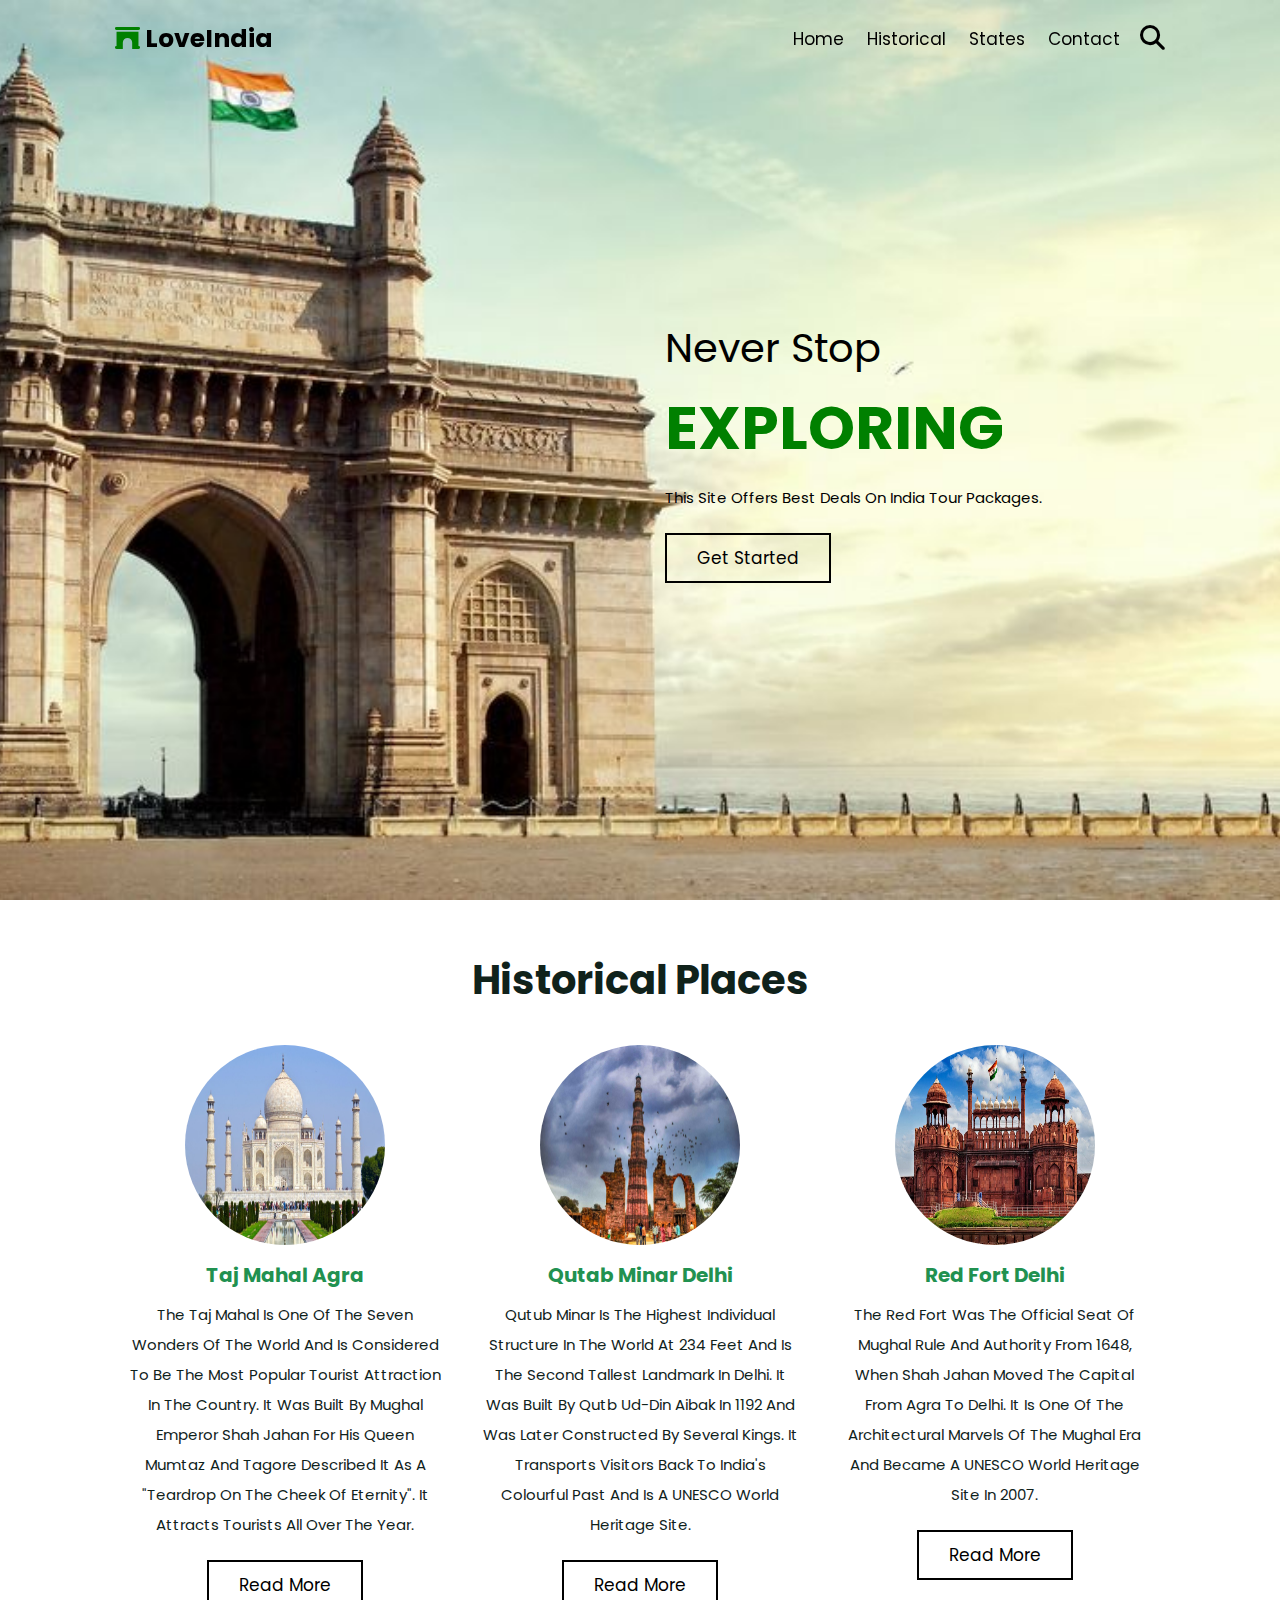
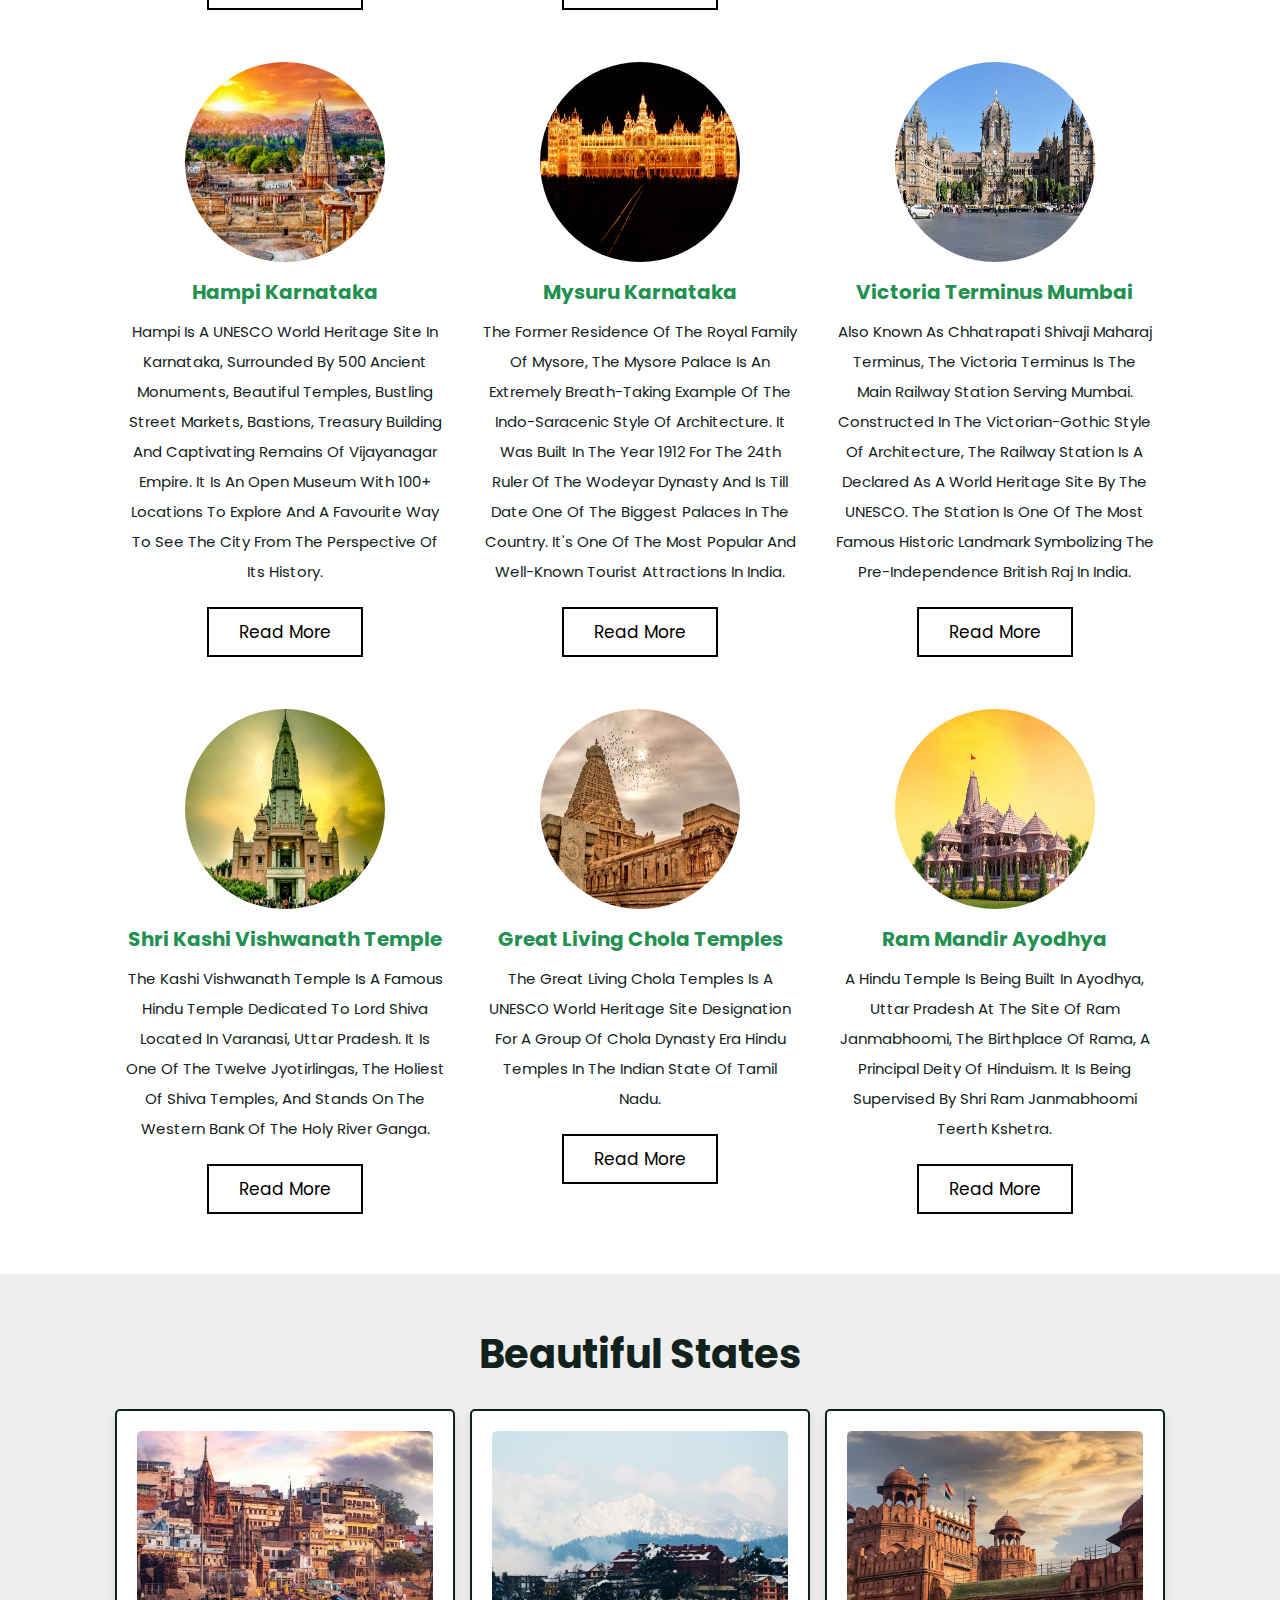
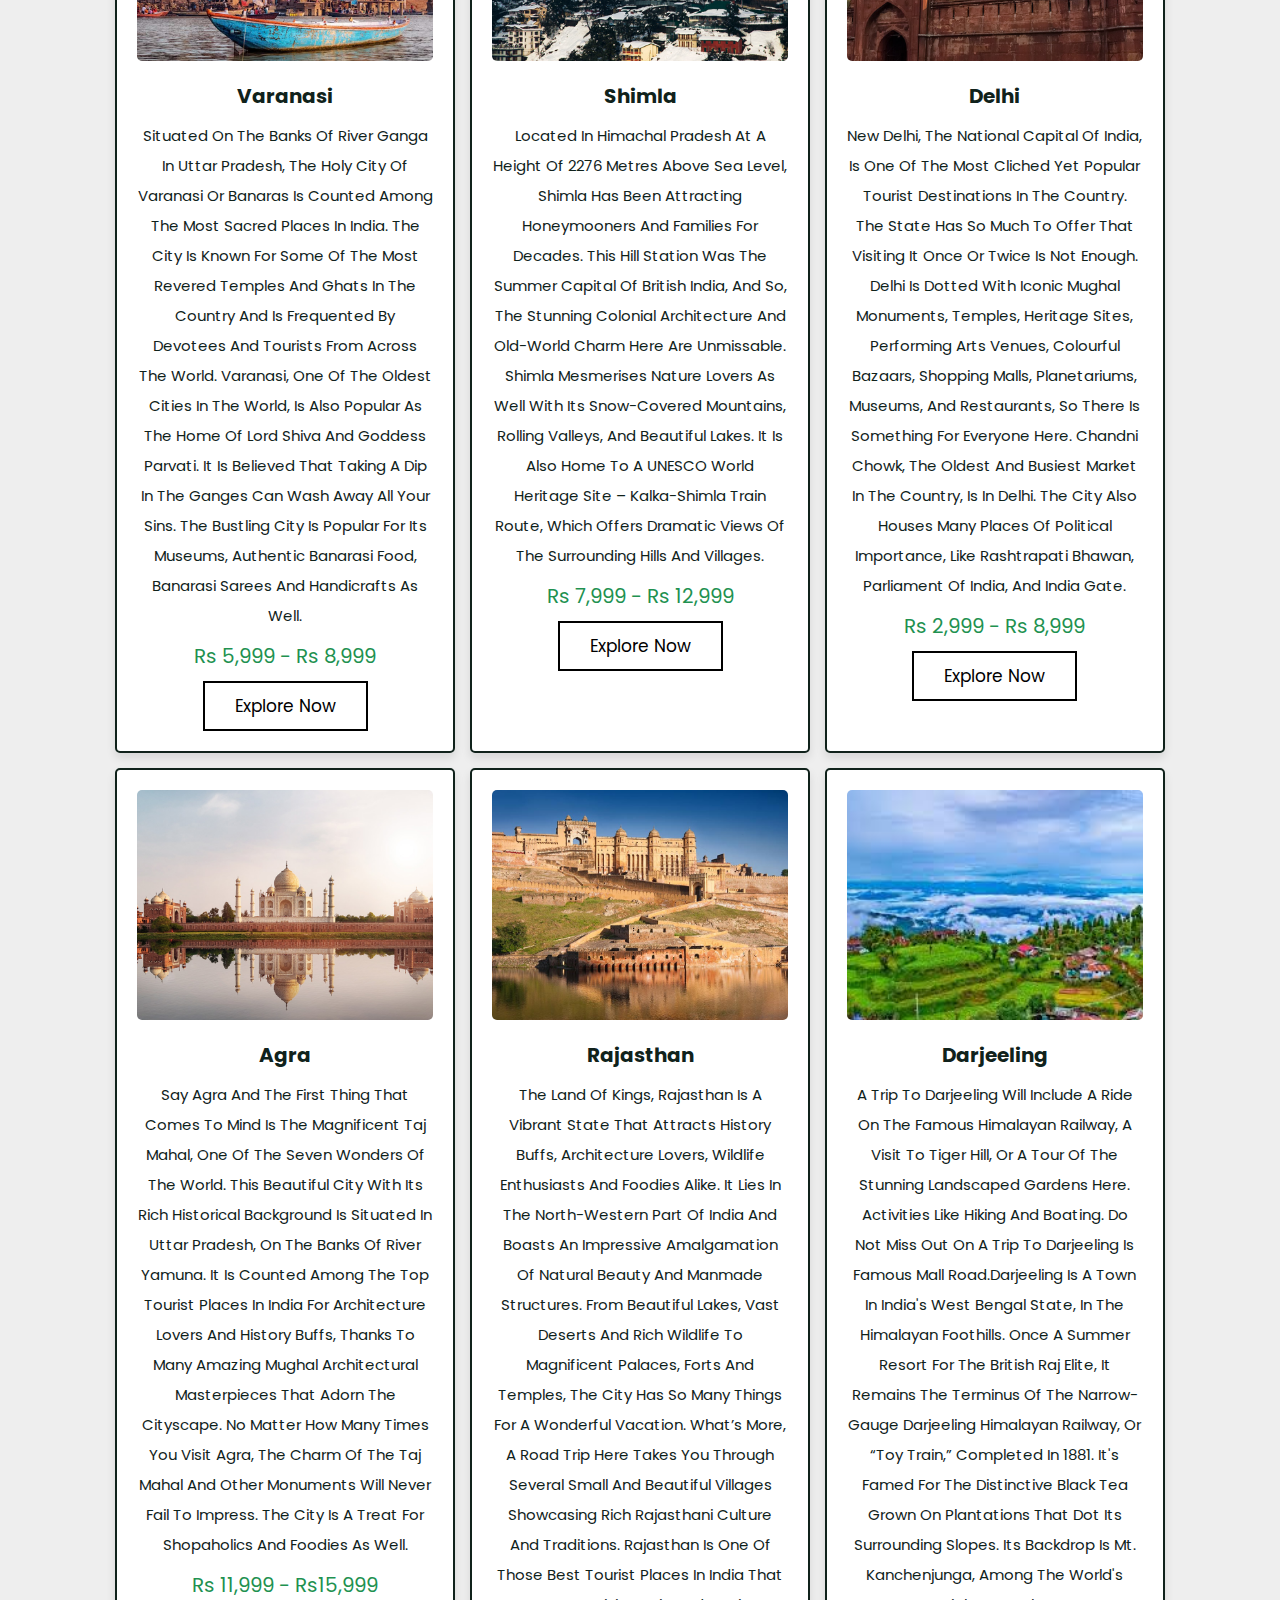
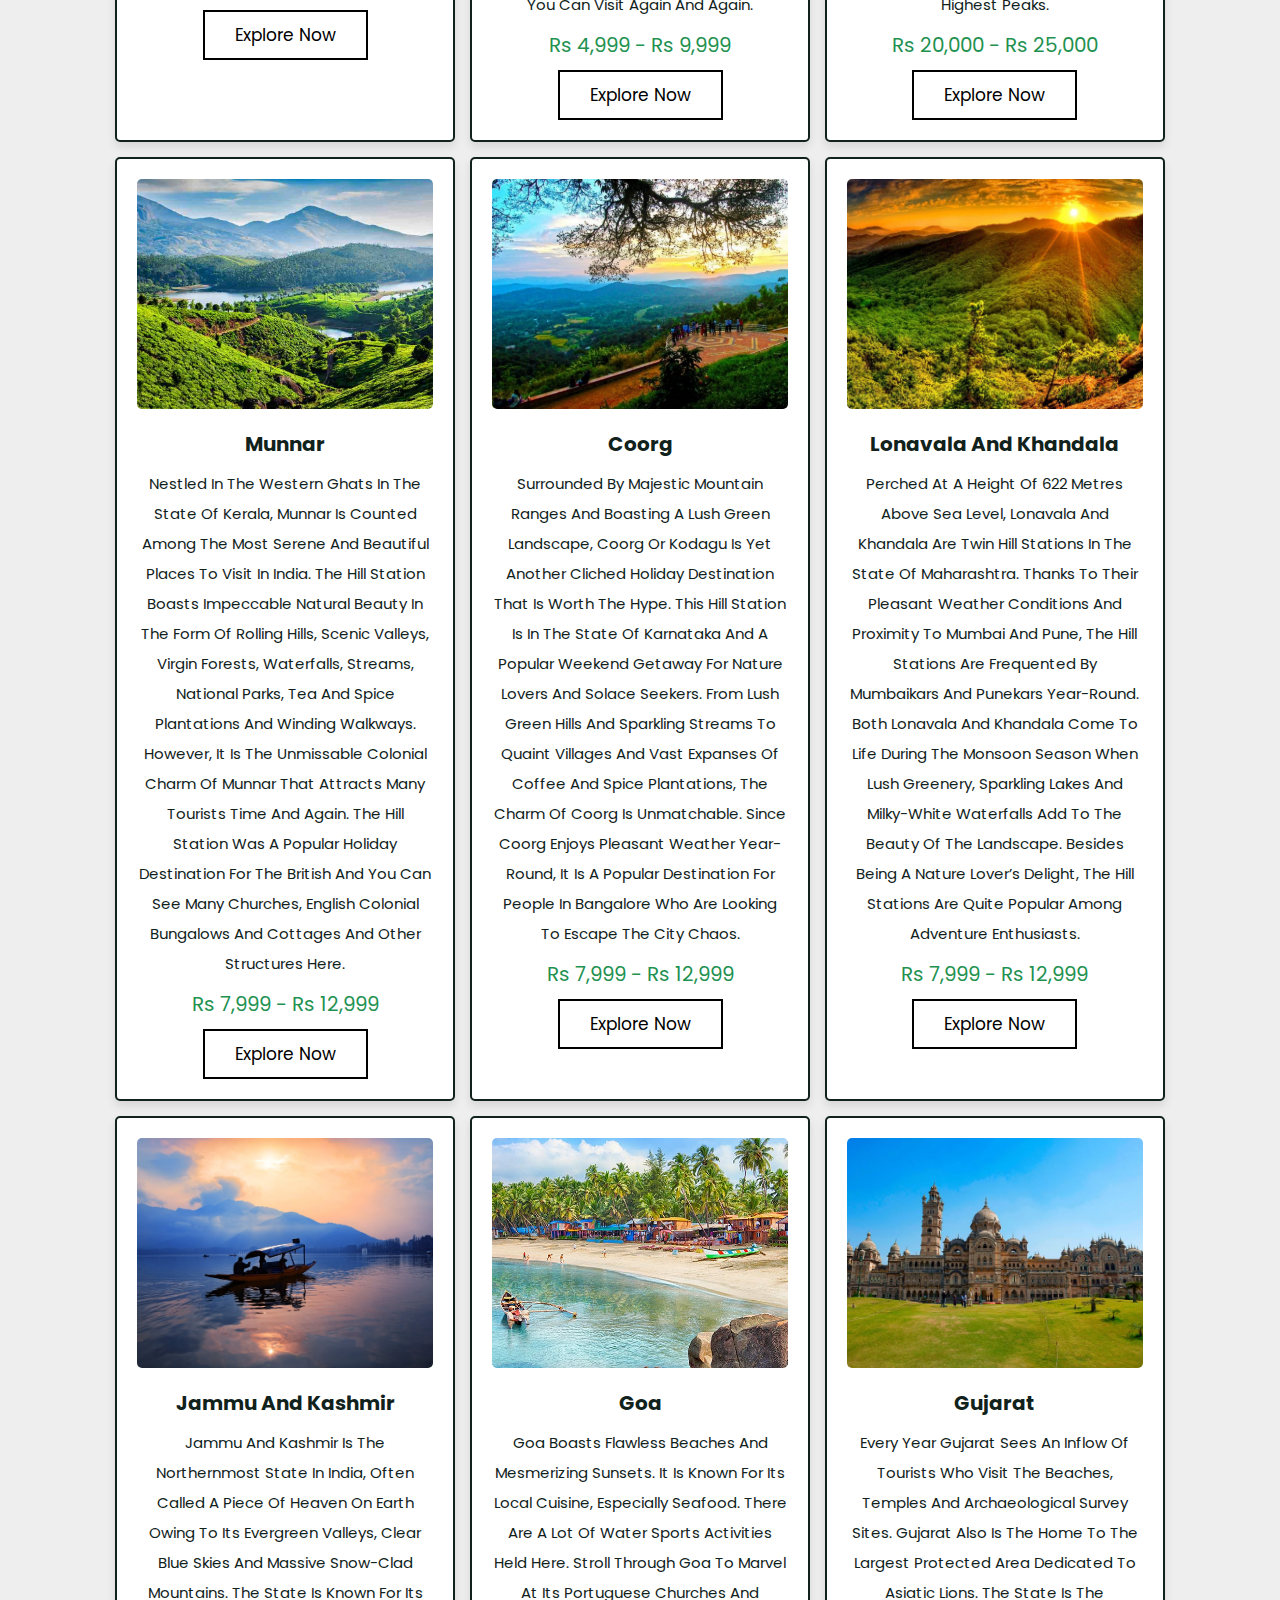
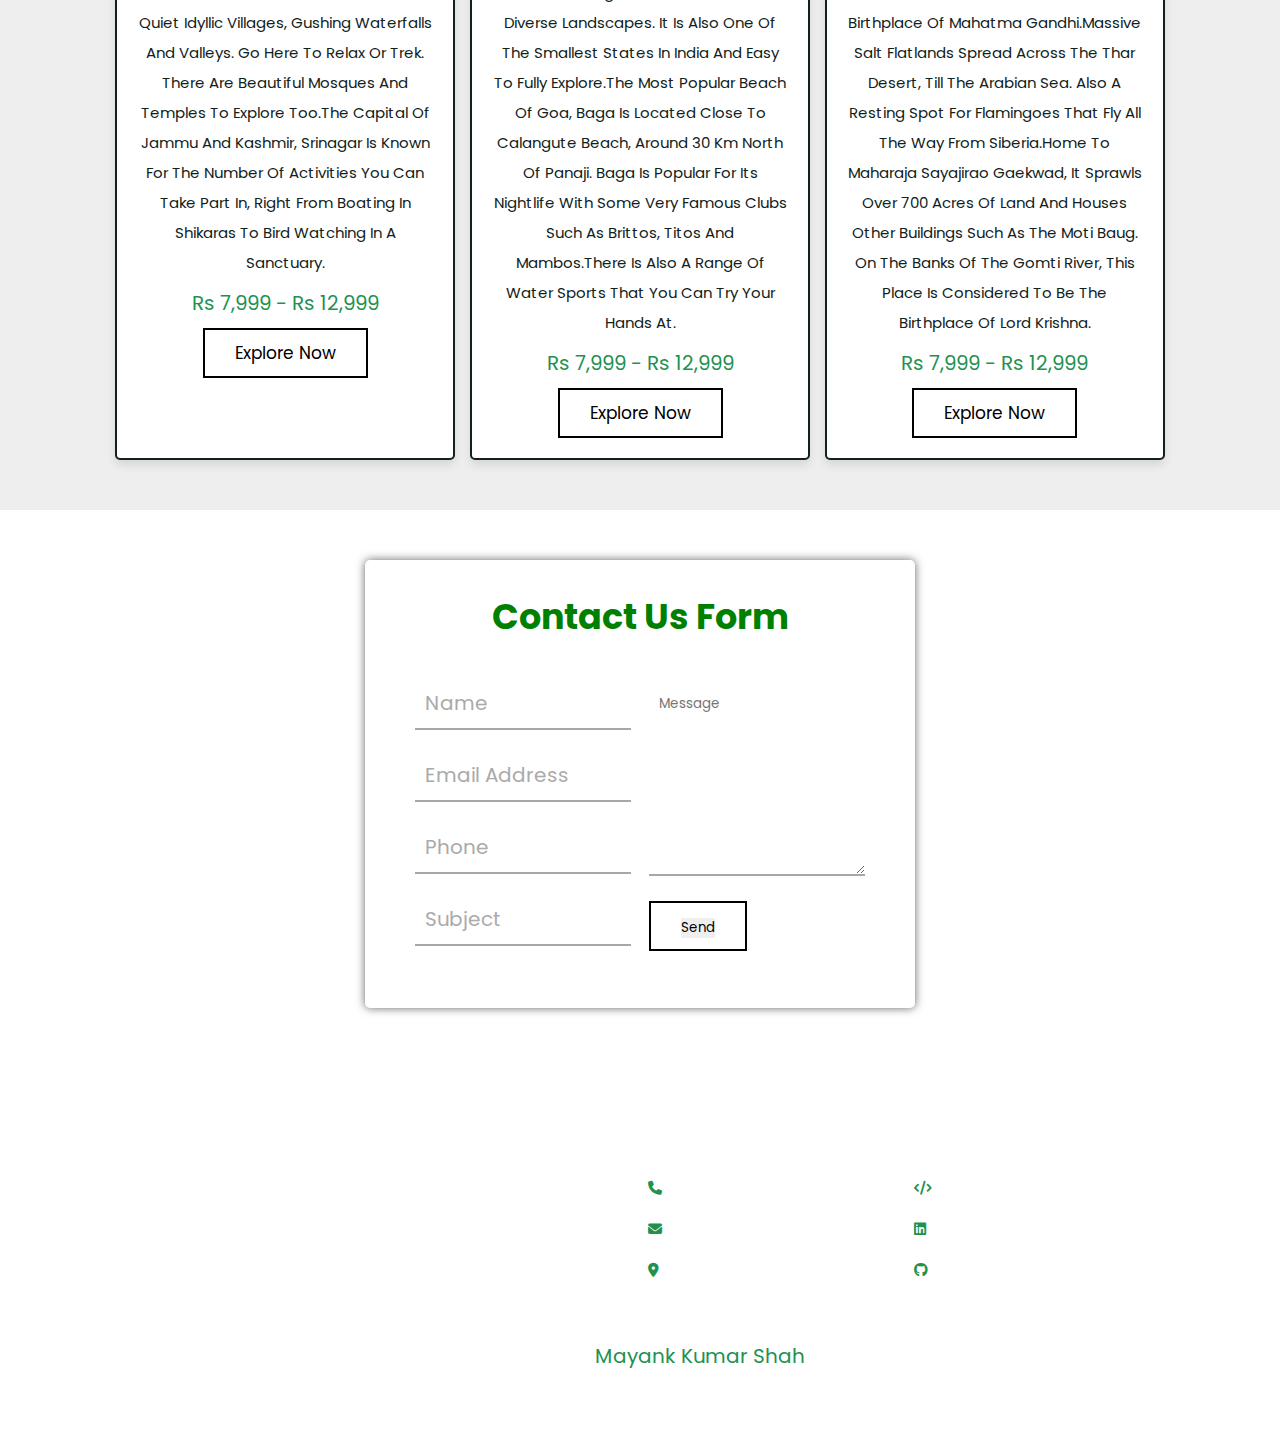
<file: index.html>
<!DOCTYPE html>
<html>
<head>
    <title>Tour & Travel</title>
    <link rel="stylesheet" href="https://cdnjs.cloudflare.com/ajax/libs/font-awesome/6.1.1/css/all.min.css">
    <link rel="stylesheet" href="css/style.css">
    
</head>
<body>
    <header class="header">
        <a href="#" class="logo"><i class="fas fa-archway"></i> LoveIndia</a>
        <nav class="navbar">
            <div id="nav-close" class="fas fa-times"></div>
            <a href="#home">Home</a>
            <a href="#category">Historical</a>
            <a href="#packages">States</a>
            <a href="#contact">contact</a>
        </nav>
        <div class="icons">
            <div id="menu-btn" class="fas fa-bars"></div> 
            <div id="search-btn" class="fas fa-search"></div>
          
        </div>
    </header>

    <div class="search-form">
        <div id="close-search" class="fas fa-times"></div>
        <form action="">
        <input type="search" name="" placeholder="search here..." id="search-box">
        <label for="search-box" class="fas fa-search"></label>
        </form>
    </div>

    <section class="home" id="home">
   
        <div class="wrapper">
           
                <div class="box" style="background: url(images/home.jpg) no-repeat;">
                <div class="content">
                    <span>never stop</span>
                    <h3>exploring</h3>
                    <p> This Site offers best deals on India tour packages.</p>
                    <a href="#category" class="btn">get started</a>
                </div>
                </div>  
        </div>
    </section>

    <section class="category" id="category">

        <h1 class="heading">Historical Places</h1>
        <!-- ***1st row -->
        <div class="box-container">
            <div class="box">
                <img src="images/category-1.jpg" alt="">
                <h3>Taj Mahal Agra</h3>
                <p>The Taj Mahal is one of the Seven Wonders of the World and is considered to be the most popular tourist attraction in the country. It was built by Mughal Emperor Shah Jahan for his Queen Mumtaz and Tagore described it as a "Teardrop On The Cheek Of Eternity". It attracts tourists all over the year.</p>
                <a href="https://en.wikipedia.org/wiki/Taj_Mahal" class="btn">read more</a>
            </div>
    
            <div class="box">
                <img src="images/category-2.jpg" alt="">
                <h3>Qutab Minar Delhi</h3>
                <p>Qutub Minar is the highest individual structure in the world at 234 feet and is the second tallest landmark in Delhi. It was built by Qutb Ud-Din Aibak in 1192 and was later constructed by Several Kings. It transports visitors back to India's colourful past and is a UNESCO World Heritage Site.</p>
                <a href="https://en.wikipedia.org/wiki/Qutb_Minar" class="btn">read more</a>
            </div>
    
            <div class="box">
                <img src="images/category-3.jpg" alt="">
                <h3>Red Fort Delhi</h3>
                <p>The Red Fort was the official seat of Mughal rule and authority from 1648, when Shah Jahan moved the capital from Agra to Delhi. It is one of the architectural marvels of the Mughal era and became a UNESCO World Heritage Site in 2007.</p>
                <a href="https://en.wikipedia.org/wiki/Red_Fort" class="btn">read more</a>
            </div>
        </div>

        <!-- ****2nd row -->
        <br>
        <br>
        <div class="box-container">
            <div class="box">
                <img src="images/category-4.jpg" alt="">
                <h3>Hampi Karnataka</h3>
                <p>Hampi is a UNESCO World Heritage Site in Karnataka, surrounded by 500 Ancient Monuments, Beautiful Temples, Bustling Street Markets, Bastions, Treasury Building and Captivating Remains of Vijayanagar Empire. It is an Open Museum with 100+ locations to explore and a favourite way to see the city from the perspective of its history.</p>
                <a href="https://en.wikipedia.org/wiki/Hampi" class="btn">read more</a>
            </div>
    
            <div class="box">
                <img src="images/category.jpg" alt="">
                <h3>Mysuru Karnataka</h3>
                <p>The former residence of the royal family of Mysore, the Mysore Palace is an extremely breath-taking example of the Indo-Saracenic style of architecture. It was built in the year 1912 for the 24th Ruler of the Wodeyar Dynasty and is till date one of the biggest palaces in the country. It's one of the most popular and well-known tourist attractions in India.</p>
                <a href="https://en.wikipedia.org/wiki/Mysore" class="btn">read more</a>
            </div>
    
            <div class="box">
                <img src="images/category-5.jpeg" alt="">
                <h3>Victoria Terminus Mumbai</h3>
                <p>Also known as Chhatrapati Shivaji Maharaj Terminus, the Victoria Terminus is the main railway station serving Mumbai. Constructed in the Victorian-Gothic style of architecture, the railway station is a declared as a World Heritage Site by the UNESCO. The station is one of the most famous historic landmark symbolizing the pre-independence British Raj in India.</p>
                <a href="https://en.wikipedia.org/wiki/Chhatrapati_Shivaji_Terminus" class="btn">read more</a>
            </div>
        </div>

        <!-- ****3rd row -->
        <br>
        <br>
        <div class="box-container">
            <div class="box">
                <img src="images/category-6.jpg" alt="">
                <h3>Shri Kashi Vishwanath Temple</h3>
                <p>The Kashi Vishwanath Temple is a famous Hindu temple dedicated to Lord Shiva located in Varanasi, Uttar Pradesh. It is one of the twelve Jyotirlingas, the Holiest of Shiva Temples, and stands on the Western Bank of the Holy River Ganga.</p>
                <a href="https://en.wikipedia.org/wiki/Kashi_Vishwanath_Temple" class="btn">read more</a>
            </div>
    
            <div class="box">
                <img src="images/category-7.webp" alt="">
                <h3>Great Living Chola Temples</h3>
                <p>The Great Living Chola Temples is a UNESCO World Heritage Site designation for a group of Chola dynasty era Hindu temples in the Indian state of Tamil Nadu.</p>
                <a href="https://en.wikipedia.org/wiki/Great_Living_Chola_Temples" class="btn">read more</a>
            </div>
    
            <div class="box">
                <img src="images/category-8.jpg" alt="">
                <h3>Ram Mandir Ayodhya</h3>
                <p>A Hindu temple is being built in Ayodhya, Uttar Pradesh at the site of Ram Janmabhoomi, the birthplace of Rama, a principal deity of Hinduism. It is being supervised by Shri Ram Janmabhoomi Teerth Kshetra.</p>
                <a href="https://en.wikipedia.org/wiki/Ram_Mandir" class="btn">read more</a>
            </div>
        </div>
    
    </section>
    <section class="packages" id="packages">

        <h1 class="heading">Beautiful States</h1>
    
        <div class="box-container">
    
            <div class="box">
                <div class="image">
                    <img src="images/varanasi.png" alt="">
                </div>
                <div class="content">
                    <h3>Varanasi</h3>
                    <p>Situated on the banks of River Ganga in Uttar Pradesh, the holy city of Varanasi or Banaras is counted among the most sacred places in India. The city is known for some of the most revered temples and Ghats in the country and is frequented by devotees and tourists from across the world. Varanasi, one of the oldest cities in the world, is also popular as the home of Lord Shiva and Goddess Parvati. It is believed that taking a dip in the Ganges can wash away all your sins. The bustling city is popular for its museums, authentic Banarasi food, Banarasi sarees and handicrafts as well.</p>
                    <div class="price">Rs 5,999 - Rs 8,999</div>
                    <a href="#contact" class="btn">explore now</a>
                </div>
            </div>
    
            <div class="box">
                <div class="image">
                    <img src="images/shimla.png" alt="">
                </div>
                <div class="content">
                    <h3>Shimla</h3>
                    <p>Located in Himachal Pradesh at a height of 2276 metres above sea level, Shimla has been attracting honeymooners and families for decades. This hill station was the summer capital of British India, and so, the stunning colonial architecture and old-world charm here are unmissable. Shimla mesmerises nature lovers as well with its snow-covered mountains, rolling valleys, and beautiful lakes. It is also home to a UNESCO World Heritage Site – Kalka-Shimla train route, which offers dramatic views of the surrounding hills and villages.</p>
                    <div class="price">Rs 7,999 - Rs 12,999</div>
                    <a href="#contact" class="btn">explore now</a>
                </div>
            </div>
    
            <div class="box">
                <div class="image">
                    <img src="images/Delhi.png" alt="">
                </div>
                <div class="content">
                    <h3>Delhi</h3>
                    <p>New Delhi, the national capital of India, is one of the most cliched yet popular tourist destinations in the country. The state has so much to offer that visiting it once or twice is not enough. Delhi is dotted with iconic Mughal monuments, temples, heritage sites, performing arts venues, colourful bazaars, shopping malls, planetariums, museums, and restaurants, so there is something for everyone here. Chandni Chowk, the oldest and busiest market in the country, is in Delhi. The city also houses many places of political importance, like Rashtrapati Bhawan, Parliament of India, and India Gate.</p>
                    <div class="price">Rs 2,999 - Rs 8,999</div>
                    <a href="#contact" class="btn">explore now</a>
                </div>
            </div>
    
            <div class="box">
                <div class="image">
                    <img src="images/agra.png" alt="">
                </div>
                <div class="content">
                    <h3>Agra</h3>
                    <p>Say Agra and the first thing that comes to mind is the magnificent Taj Mahal, one of the Seven Wonders of the World. This beautiful city with its rich historical background is situated in Uttar Pradesh, on the banks of River Yamuna. It is counted among the top tourist places in India for architecture lovers and history buffs, thanks to many amazing Mughal architectural masterpieces that adorn the cityscape. No matter how many times you visit Agra, the charm of the Taj Mahal and other monuments will never fail to impress. The city is a treat for shopaholics and foodies as well. </p>
                    <div class="price">Rs 11,999 - Rs15,999</div>
                    <a href="#contact" class="btn">explore now</a>
                </div>
            </div>
    
            <div class="box">
                <div class="image">
                    <img src="images/rajasthan.png" alt="">
                </div>
                <div class="content">
                    <h3>Rajasthan</h3>
                    <p>The land of kings, Rajasthan is a vibrant state that attracts history buffs, architecture lovers, wildlife enthusiasts and foodies alike. It lies in the north-western part of India and boasts an impressive amalgamation of natural beauty and manmade structures. From beautiful lakes, vast deserts and rich wildlife to magnificent palaces, forts and temples, the city has so many things for a wonderful vacation. What’s more, a road trip here takes you through several small and beautiful villages showcasing rich Rajasthani culture and traditions. Rajasthan is one of those best tourist places in India that you can visit again and again.</p>
                    <div class="price">Rs 4,999 - Rs 9,999</div>
                    <a href="#contact" class="btn">explore now</a>
                </div>
            </div>
    
            <div class="box">
                <div class="image">
                    <img src="images/img-6.jpg" alt="">
                </div>
                <div class="content">
                    <h3>Darjeeling</h3>
                    <p>A trip to Darjeeling will include a ride on the famous Himalayan Railway, a visit to Tiger Hill, or a tour of the stunning landscaped gardens here. Activities like hiking and boating. Do not miss out on a trip to Darjeeling Is famous Mall Road.Darjeeling is a town in India's West Bengal state, in the Himalayan foothills. Once a summer resort for the British Raj elite, it remains the terminus of the narrow-gauge Darjeeling Himalayan Railway, or “Toy Train,” completed in 1881. It's famed for the distinctive black tea grown on plantations that dot its surrounding slopes. Its backdrop is Mt. Kanchenjunga, among the world's highest peaks. </p>
                    <div class="price">Rs 20,000 - Rs 25,000</div>
                    <a href="#contact" class="btn">explore now</a>
                </div>
            </div>

            <div class="box">
                <div class="image">
                    <img src="images/munnar.png" alt="">
                </div>
                <div class="content">
                    <h3>Munnar</h3>
                    <p>Nestled in the Western Ghats in the state of Kerala, Munnar is counted among the most serene and beautiful places to visit in India. The hill station boasts impeccable natural beauty in the form of rolling hills, scenic valleys, virgin forests, waterfalls, streams, national parks, tea and spice plantations and winding walkways. However, it is the unmissable colonial charm of Munnar that attracts many tourists time and again. The hill station was a popular holiday destination for the British and you can see many churches, English colonial bungalows and cottages and other structures here.</p>
                    <div class="price">Rs 7,999 - Rs 12,999</div>
                    <a href="#contact" class="btn">explore now</a>
                </div>
            </div>

            <div class="box">
                <div class="image">
                    <img src="images/coorg.webp" alt="">
                </div>
                <div class="content">
                    <h3>Coorg</h3>
                    <p>Surrounded by majestic mountain ranges and boasting a lush green landscape, Coorg or Kodagu is yet another cliched holiday destination that is worth the hype. This hill station is in the state of Karnataka and a popular weekend getaway for nature lovers and solace seekers. From lush green hills and sparkling streams to quaint villages and vast expanses of coffee and spice plantations, the charm of Coorg is unmatchable. Since Coorg enjoys pleasant weather year-round, it is a popular destination for people in Bangalore who are looking to escape the city chaos.</p>
                    <div class="price">Rs 7,999 - Rs 12,999</div>
                    <a href="#contact" class="btn">explore now</a>
                </div>
            </div>

            <div class="box">
                <div class="image">
                    <img src="images/lonavala.jpg" alt="">
                </div>
                <div class="content">
                    <h3>Lonavala and Khandala</h3>
                    <p>Perched at a height of 622 metres above sea level, Lonavala and Khandala are twin hill stations in the state of Maharashtra. Thanks to their pleasant weather conditions and proximity to Mumbai and Pune, the hill stations are frequented by Mumbaikars and Punekars year-round. Both Lonavala and Khandala come to life during the monsoon season when lush greenery, sparkling lakes and milky-white waterfalls add to the beauty of the landscape. Besides being a nature lover’s delight, the hill stations are quite popular among adventure enthusiasts.</p>
                    <div class="price">Rs 7,999 - Rs 12,999</div>
                    <a href="#contact" class="btn">explore now</a>
                </div>
            </div>

            <div class="box">
                <div class="image">
                    <img src="images/jammu.png" alt="">
                </div>
                <div class="content">
                    <h3>Jammu and Kashmir</h3>
                    <p>Jammu and Kashmir is the northernmost state in India, often called a piece of heaven on earth owing to its evergreen valleys, clear blue skies and massive snow-clad mountains. The state is known for its quiet idyllic villages, gushing waterfalls and valleys. Go here to relax or trek. There are beautiful mosques and temples to explore too.The capital of Jammu and Kashmir, Srinagar is known for the number of activities you can take part in, right from boating in shikaras to bird watching in a sanctuary.</p>
                    <div class="price">Rs 7,999 - Rs 12,999</div>
                    <a href="#contact" class="btn">explore now</a>
                </div>
            </div>

            <div class="box">
                <div class="image">
                    <img src="images/img-2.jpg" alt="">
                </div>
                <div class="content">
                    <h3>Goa</h3>
                    <p>Goa boasts flawless beaches and mesmerizing sunsets. It is known for its local cuisine, especially seafood. There are a lot of water sports activities held here. Stroll through Goa to marvel at its Portuguese churches and diverse landscapes. It is also one of the smallest states in India and easy to fully explore.The most popular beach of Goa, Baga is located close to Calangute beach, around 30 Km North of Panaji. Baga is popular for its nightlife with some very famous clubs such as Brittos, Titos and Mambos.There is also a range of water sports that you can try your hands at. </p>
                    <div class="price">Rs 7,999 - Rs 12,999</div>
                    <a href="#contact" class="btn">explore now</a>
                </div>
            </div>

            <div class="box">
                <div class="image">
                    <img src="images/gujarat.png" alt="">
                </div>
                <div class="content">
                    <h3>Gujarat</h3>
                    <p>Every year Gujarat sees an inflow of tourists who visit the beaches, temples and archaeological survey sites. Gujarat also is the home to the largest protected area dedicated to Asiatic lions. The state is the birthplace of Mahatma Gandhi.Massive salt flatlands spread across the Thar Desert, till the Arabian Sea. Also a resting spot for flamingoes that fly all the way from Siberia.Home to Maharaja Sayajirao Gaekwad, it sprawls over 700 acres of land and houses other buildings such as the Moti Baug. On the banks of the Gomti River, this place is considered to be the birthplace of Lord Krishna.</p>
                    <div class="price">Rs 7,999 - Rs 12,999</div>
                    <a href="#contact" class="btn">explore now</a>
                </div>
            </div>
    
        </div>
    
    </section>
    <section class="contact" id="contact">
    
    <div class="wrapper1">
        <div class="title1">
          <h1>Contact Us Form</h1>
        </div>
        <div class="contact-form">
            <form method = "post" action = "contact_us.php">
          <div class="input-fields">
            
            <input type="text" class="input" placeholder="Name" name="name">
            <input type="email" class="input" placeholder="Email Address" name="email" pattern=".+@gmail\.com">
            <input type="phone" class="input" placeholder="Phone" name="phone">
            <input type="text" class="input" placeholder="Subject" name="subject">
          </div>
          <div class="msg">
            <textarea placeholder="Message" name="message"></textarea>
            <div class="btn"><button type="submit">send</div>
            </form>
          </div>
        </div>
        </div> 
    
    </section>
    <section class="footer">

        <div class="box-container">
    
            <div class="box">
                <h3>Quick links</h3>
                <a href="#home">home</a>    
                <a href="#packages">packages</a>
                <a href="#query">query</a>
            </div>
    
            <div class="box">
                <h3>extra links</h3>
                <a href="#contact">ask questions</a>
                <a href="#">terms of use</a>
                <a href="#">privacy policy</a>
            </div>
    
            <div class="box">
                <h3>contact info</h3>
                <a href="tel:+918418885752"> <i class="fas fa-phone"></i> +91 8418885752 </a>
                <a href="mailto: mayank.k.iiit@gmail.com"> <i class="fas fa-envelope"></i> mayank.k.iiit@gmail.com </a>
                <a href="#"> <i class="fas fa-map-marker-alt"></i> Varanasi, india - 221010 </a>
            </div>
    
            <div class="box">
                <h3>follow us</h3>
                <a href="https://leetcode.com/Mayank-kr-sh109/"> <i class="fas fa-code "></i> LeetCode </a>
                <a href="https://www.linkedin.com/in/mayank-kr-shah/"> <i class="fab fa-linkedin"></i> linkedin </a>
                <a href="https://github.com/Mayank-kr-sh"> <i class="fab fa-github"></i> github </a>
            </div>
        </div>
        <div class="credit">created by <span>Mayank Kumar Shah</span></div>
    </section>
    <!-- footer section ends -->
    <script src="js/script.js"></script>
</body>
</html>
</file>
<file: css/style.css>
@import url('https://fonts.googleapis.com/css2?family=Poppins:ital,wght@0,100;0,300;0,400;0,500;0,600;1,100;1,300&display=swap');

*{
    font-family: 'Poppins', sans-serif;
    margin:0;
    padding:0;
    box-sizing: border-box;
    outline: none;
    border:none;
    text-decoration: none;
    text-transform: capitalize;
    transition: .2s linear;
}
html {
    font-size: 62.5%;
    overflow-x: hidden;
    scroll-behavior: smooth;
    scroll-padding-top: 5rem;
  }
  
section{
    padding:5rem 9%;
}
.btn{
    margin-top: 1rem;
    display: inline-block;
    border:0.2rem solid black;
    color:black;
    cursor:pointer;
    background:none;
    font-size:1.7rem;
    padding:1rem 3rem;

}
.btn:hover{
    background: black;
    color: white;
}
.heading {
    text-align: center;
    margin-bottom: 2.5rem;
    font-size: 4rem;
    color: #10221b;
  }
.header{
    position: fixed;
    top: 0;
    left: 0;
    right: 0;
    padding:2rem 9%;
    z-index: 1000;
    display: flex;
    align-items: center;
}
.header.active{
    background: #fff;
    box-shadow: 0 0.5rem 1rem rgba(0, 0, 0, 0.1);
}
.header .logo{
    margin-right: auto;
    font-size: 2.5rem;
    color:black;
    font-weight: bolder;
}
.wrapper1{
  margin-left: auto;
  margin-right: auto;
  top: 50%;
  left: 50%;
  width: 100%;
  max-width: 550px;
  padding: 30px;
  border-radius: 5px;
  box-shadow: 0 0 10px rgba(0,0,0,0.6);
}

.wrapper1 .title1 h1{
  color: green;
  text-align: center;
  margin-bottom: 25px;
  font-size: 3.5rem;
  
}

.contact-form{
  display: flex;
}

.input-fields{
  display: flex;
  flex-direction: column;
  margin-right: 4%;
 
}

.input-fields,
.msg{
  width: 60%;
}

.input-fields .input,
.msg textarea{
  margin: 10px 0;
  background: transparent;
  border: 0px;
  border-bottom: 2px solid #5f66618f;
  padding: 10px;
  color: black;
  width: 100%;
}

.msg textarea{
  height: 192px;
}
.msg .btn1{
  margin-top: 1rem;
  display: inline-block;
  border:0.2rem solid black;
  color:black;
  cursor:pointer;
  background:none;
  font-size:1.7rem;
  padding:1rem 3rem;

}

i{
        color:green;
}

.header .navbar a{
    margin-left: 2rem;
    font-size: 1.7rem;
    color: black;
    
}
.header .navbar a:hover{
    color: green;
}
.header .navbar #nav-close{
    font-size: 5rem;
    cursor: pointer;
    color: black;
    display: none;
}
.header .icons a, .header .icons div{
    font-size: 2.5rem;
    margin-left: 2rem;
    cursor:pointer;
    color:black;
}

.header.icons a:hover, .header.icons div:hover{
    color: green;
}
.header #menu-btn{
    display: none;
}

.search-form{
    position: fixed;
    top:0;
    left:0;
    height: 100%;
    width:100%;
    background:rgba(0,0,0,0.8);
    display:flex;
    align-items: center;
    justify-content: center;
    z-index:10000;
    transform: translateY(-110%);
    }

.search-form.active{
    transform: translateY(0%);
}

#close-search{
    position: absolute;
    top:1.5rem;
    right:2.5rem;
    cursor:pointer;
    color:white;
    font-size:5rem;

}
#close-search:hover{
    color:green;

}
form{
    width:70rem;
    margin: 0 2rem;
    padding-bottom: 2rem;
    border-bottom: .2rem solid white;
    display:flex;
    align-items: center;
}
form input{
    width:100%;
    font-size: 2rem;
    color:white;
    text-transform: none;
    background: none;
    padding-right: 2rem;
}

form input::placeholder{
    color:#aaa;

}

form label{
    font-size: 3rem;
    cursor:pointer;
    color:white;
    
}
form label:hover{
    color:green;
}
.home{
    padding:0;

}
.home .box{
    min-height:100vh;
    display:flex;
    align-items: center;
    background-size: cover !important;
    background-position: center !important;
    justify-content: flex-end;
    padding: 2rem 9%;

}

.home .content{
    width:50rem;

}
.home .content span{
    font-size: 4rem;
    color:black;
}
.home .content h3{
    font-size: 6rem;
    color:green;
    padding-top: .5rem;
    text-transform: uppercase;
}
.home .content p{
    line-height: 2;
    color:black;
    font-size: 1.5rem;
    padding:1rem 0;
}
.category .box-container{
    display: -ms-grid;
    display: grid;
    -ms-grid-columns: (minmax(29rem, 1fr))[auto-fit];
    grid-template-columns: repeat(auto-fit, minmax(29rem, 1fr));
    gap: 1.5rem;
}

.category .box-container .box {
    text-align: center;
    padding: 1rem;
  }
  .category .box-container .box img {
    height: 20rem;
    width: 20rem;
    border-radius: 50%;
    margin-bottom: 1rem;
  }
  .category .box-container .box h3 {
    font-size: 2rem;
    color: #219150;
  }
  
  .category .box-container .box p {
    font-size: 1.5rem;
    color: #10221b;
    padding: 1rem 0;
    line-height: 2;
  }
  .packages {
    background: #eee;
  }
  
  .packages .box-container {
    display: -ms-grid;
    display: grid;
    -ms-grid-columns: (minmax(32rem, 1fr))[auto-fit];
        grid-template-columns: repeat(auto-fit, minmax(32rem, 1fr));
    gap: 1.5rem;
  }
  
  .packages .box-container .box {
    text-align: center;
    background: #fff;
    border: 0.2rem solid #10221b;
    -webkit-box-shadow: 0 0.5rem 1rem rgba(0, 0, 0, 0.1);
            box-shadow: 0 0.5rem 1rem rgba(0, 0, 0, 0.1);
    border-radius: .5rem;
  }
  
  .packages .box-container .box:hover {
    background: #10221b;
  }
  
  .packages .box-container .box:hover .content > * {
    color: #fff;
  }
  
  .packages .box-container .box:hover .btn {
    border-color: #fff;
  }
  
  .packages .box-container .box:hover .btn:hover {
    background: #fff;
    color: #10221b;
  }
  
  .packages .box-container .box .image {
    height: 25rem;
    overflow: hidden;
    padding: 2rem;
    padding-bottom: 0;
    border-radius: .5rem;
  }
  
  .packages .box-container .box .image img {
    height: 100%;
    width: 100%;
    -o-object-fit: cover;
       object-fit: cover;
    border-radius: .5rem;
  }
  
  .packages .box-container .box .content {
    padding: 2rem;
  }
  
  .packages .box-container .box .content h3 {
    font-size: 2rem;
    color: #10221b;
  }
  
  .packages .box-container .box .content p {
    font-size: 1.5rem;
    color: #10221b;
    padding: 1rem 0;
    line-height: 2;
  }
  
  .packages .box-container .box .content .price {
    font-size: 2rem;
    color: #219150;
  }

  .footer {
    background: -webkit-gradient(linear, left top, left bottom, from(rgba(0, 0, 0, 0.5)), to(rgba(0, 0, 0, 0.5))), url(../images/footer-bg.jpg) no-repeat;
    background: linear-gradient(rgba(0, 0, 0, 0.5), rgba(0, 0, 0, 0.5)), url(../images/footer2.jpg) no-repeat;
    background-size: cover;
    background-position: center;
    background-attachment: fixed;
  }
  
  .footer .box-container {
    display: -ms-grid;
    display: grid;
    -ms-grid-columns: (minmax(25rem, 1fr))[auto-fit];
        grid-template-columns: repeat(auto-fit, minmax(25rem, 1fr));
    gap: 1.5rem;
  }
  
  .footer .box-container .box h3 {
    font-size: 2rem;
    padding: 1.5rem 0;
    color: #fff;
  }
  
  .footer .box-container .box a {
    display: block;
    font-size: 1.4rem;
    color: #fff;
    padding: 1rem 0;
  }
  
  .footer .box-container .box a i {
    color: #219150;
    padding-right: .5rem;
  }
  
  .footer .box-container .box a:hover {
    color: #219150;
  }
  
  .footer .box-container .box a:hover i {
    padding-right: 2rem;
  }
  
  .footer .credit {
    text-align: center;
    margin-top: 2.5rem;
    padding: 1rem;
    padding-top: 2.5rem;
    font-size: 2rem;
    color: #fff;
  }
  
  .footer .credit span {
    color: #219150;
  }
  


@media (max-width:1200px){
    .header{
        padding: 2rem;
    }
    section{
        padding:3rem 2rem;
    }
}

@media (max-width:991px){
    html{
        font-size: 55%;
    }
    .home .box{
        padding: 2rem;
        justify-content: center;
        background-position: right !important;
    }
    .home .box .conent{
        text-align: center;

    }
    .home .box .conent span{
        font-size: 3rem;
    }
    .home .box .conent h3{
        font-size: 4rem;
    }
}
@media (max-width:768px){
    .header #menu-btn{
        display: inline-block;
    }
    .header .navbar{
        position: fixed;
        top:0; left:-110%;
        background: white;
        z-index:10000;
        width: 35rem;
        height: 100%;
       
        display:flex;
        flex-flow: column;
        align-items: center;
        justify-content: center;
        
    }
    .header .navbar.active{
        left:0;
        box-shadow: 0 0 0 100vw rgba(0,0,0,0.8);
    }
    .header .navbar a{
        margin:1rem 0;
        font-size: 3rem;
    }
    .header .navbar #nav-close{
        display: block;
        position: absolute;
        top:1rem; right:2rem;
    }
    .contact-form{
      flex-direction: column;
    }
    .msg textarea{
      height: 80px;
    }
    .input-fields,
    .msg{
      width: 100%;
    }
  }
   

@media (max-width:450px){
    html{
        font-size: 50%;
    }
    .heading {
        font-size: 3rem;
      }
}
</file>
